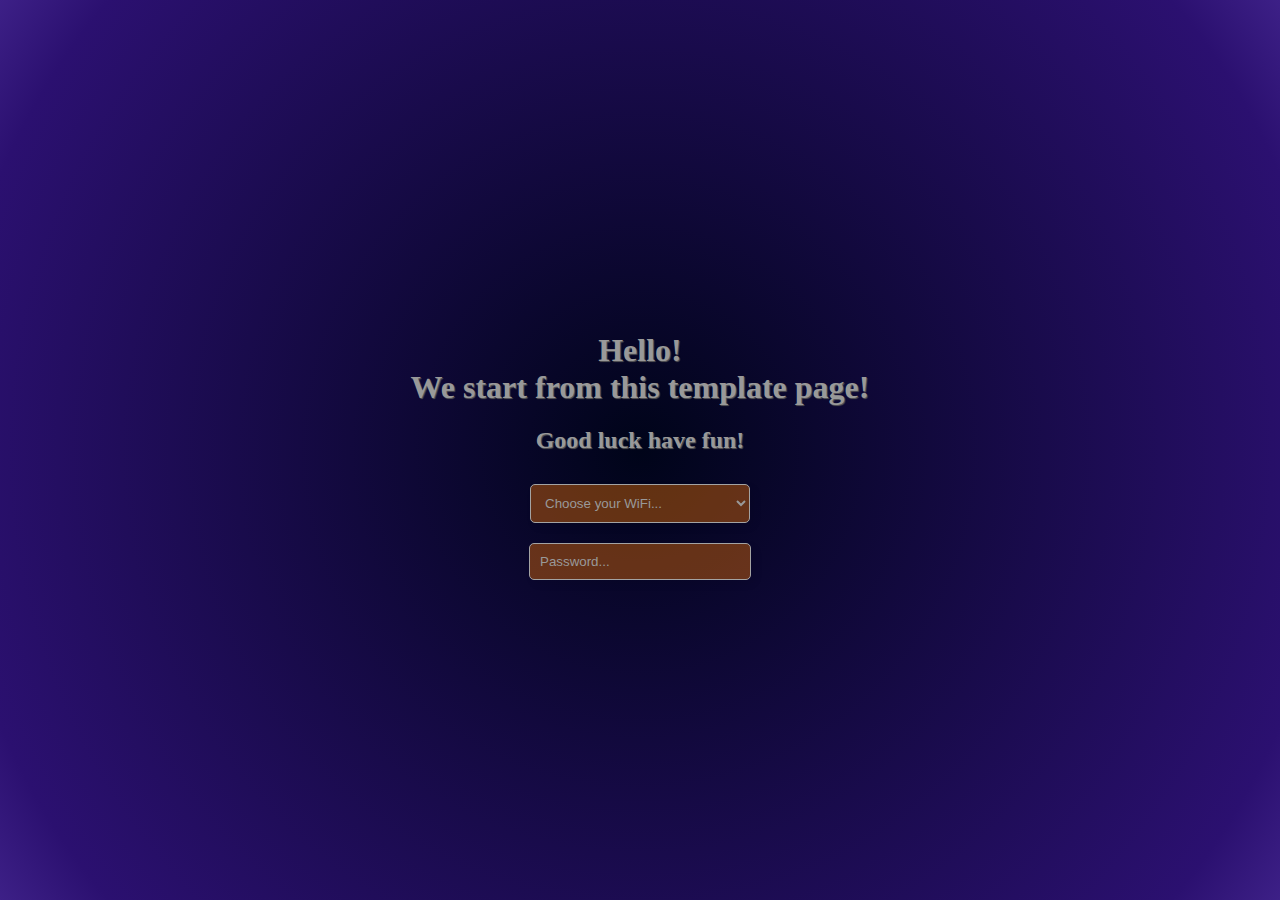
<file: frontend/inner_page/html/index.html>
<!DOCTYPE html>
<html>

<head>
    <meta charset="UTF-8">
    <title>Control</title>
    <script src="../js/script.js"></script>
    <link rel="stylesheet" type="text/css" href="../style/style.css">
</head>

<body>
    <div id="wrapper">
        <div id="head-text">
            <h1>Hello! <br> We start from this template page!</h1>
            <h2>Good luck have fun!</h2>
        </div>
        <div id="input-forms">
            <select name="wireless" class="similar-input">
                <option selected="selected">Choose your WiFi...</option>
                <option value="lion">First</option>
                <option value="tiger">Second</option>
            </select>
            <input type="password" placeholder="Password..." class="similar-input" id="password"></input>
        </div>
        <!-- <div id="time"></div> 
        <div class="button">
            <h3>This switch toggle</h3>
            <div class="switch-btn" onclick="pr()"></div>
            <br>
            <div id="state">OFF</div>
        </div>-->
    </div>
</body>

</html>
</file>
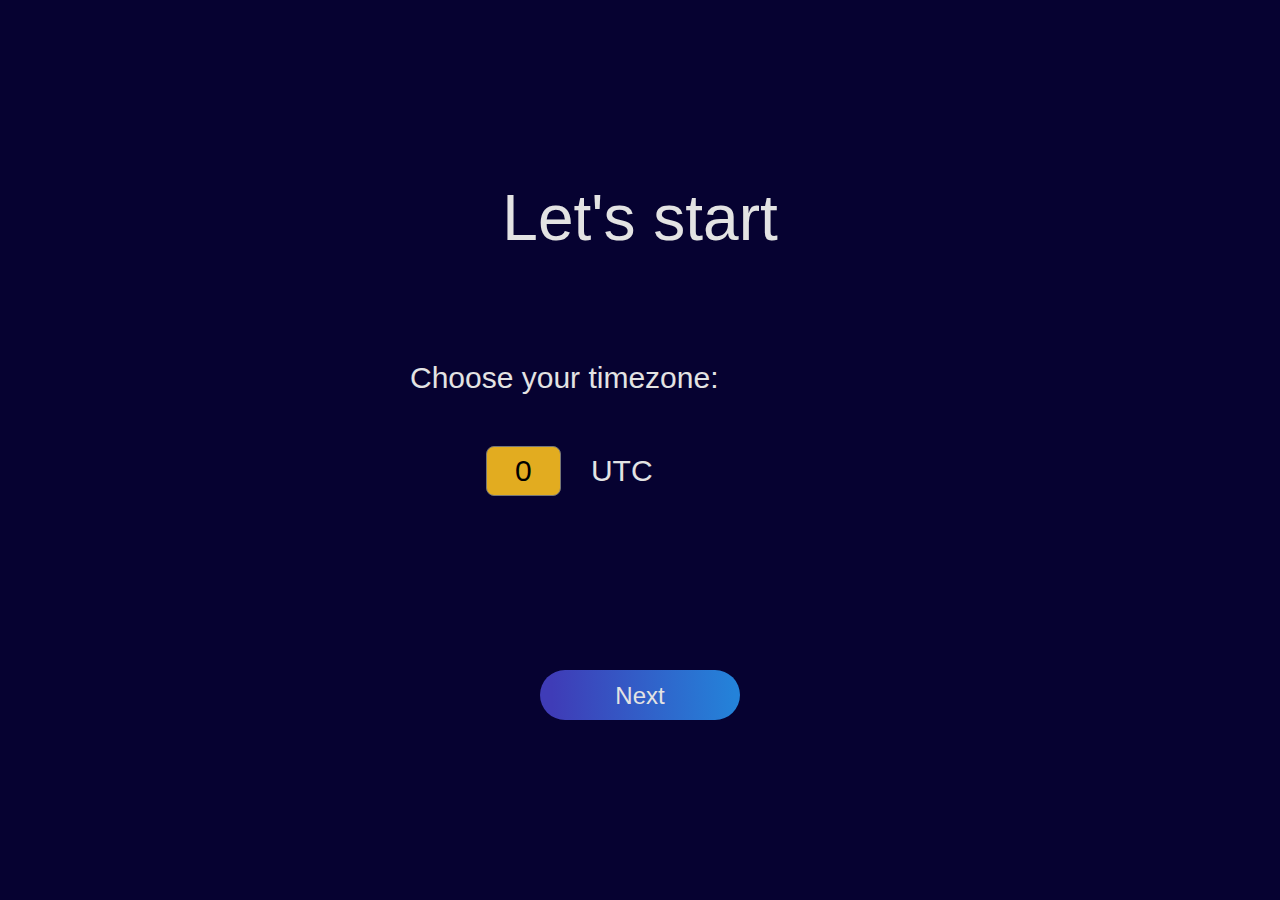
<file: software_ESP/NixieESP32/data/home_page/html/index.html>
<!DOCTYPE html>
<html>
  <head>
    <meta charset="UTF-8" />
    <meta
      name="viewport"
      content="width=device-width, initial-scale=1, shrink-to-fit=no"
    />
    <title>Activation</title>
    <script src="../js/script.js"></script>
    <link rel="stylesheet" type="text/css" href="../style/style.css" />
  </head>

  <body>
    <div id="wrapper">
      <div id="head-text" class="headers">
        <h1 id="banner" class="animate fadeIn" number="1" hidden>
          Let's start
        </h1>
      </div>

      <div id="floatingBarsG" class="last-animate" hidden>
        <div class="blockG" id="rotateG_01"></div>
        <div class="blockG" id="rotateG_02"></div>
        <div class="blockG" id="rotateG_03"></div>
        <div class="blockG" id="rotateG_04"></div>
        <div class="blockG" id="rotateG_05"></div>
        <div class="blockG" id="rotateG_06"></div>
        <div class="blockG" id="rotateG_07"></div>
        <div class="blockG" id="rotateG_08"></div>
      </div>

      <div id="setiings-place" class="animate fadeIn" number="1" hidden>
        <div id="UTC-page" class="settings-pages leaflets outside-right-screen">
          <h2>Choose your timezone:</h2>
          <div id="input-form">
            <select name="UTC" class="similar-input" id="UTC-offset"></select>
            <h2>UTC</h2>
          </div>
        </div>
      </div>
      <button id="next" class="animate fadeIn" number="1" hidden>Next</button>
    </div>
  </body>
</html>
</file>
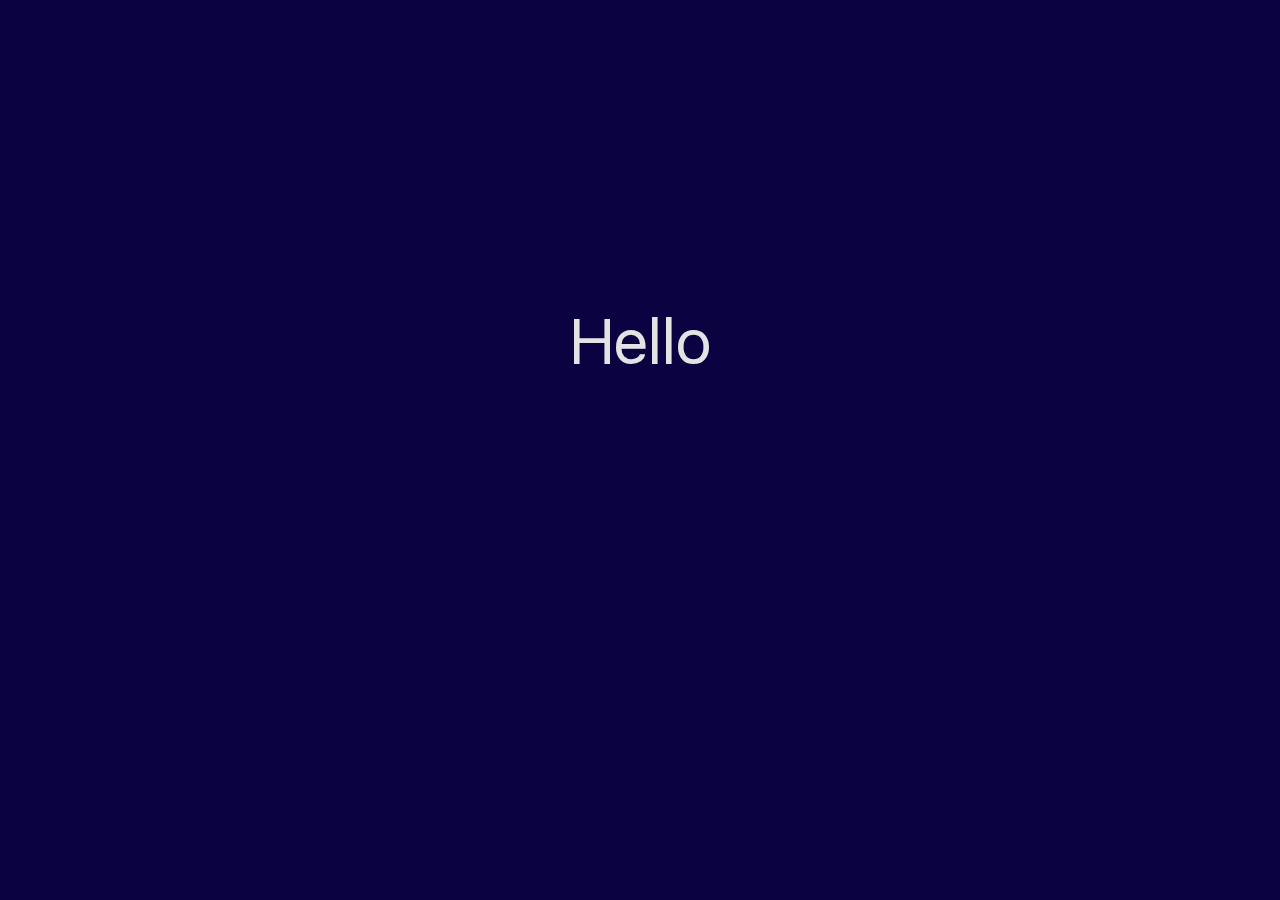
<file: software_ESP/NixieESP32/data/inner_page/html/index.html>
<!DOCTYPE html>
<html>

<head>
    <meta charset="UTF-8">
    <meta name="viewport" content="width=device-width, initial-scale=1, shrink-to-fit=no">
    <title>Control</title>
    <script src="../js/script.js"></script>
    <link rel="stylesheet" type="text/css" href="../style/style.css">
</head>

<body>
    <div id="wrapper">
        <div id="head-text" class="headers">
            <h1 id="hello" class="animate" hidden>Hello</h1>
            <h3 id="start" class="animate" hidden>We start from this page</h3>
        </div>
        
        <div id ="load-text" class="headers" hidden>
            <h3>Try to connecting..</h3>
        </div>
        
        <div id ="connected-text" class="headers" hidden>
            <h3>Ok, let's continue</h3>
        </div>
        
        <div id="floatingBarsG" class="last-animate" hidden>
            <div class="blockG" id="rotateG_01"></div>
            <div class="blockG" id="rotateG_02"></div>
            <div class="blockG" id="rotateG_03"></div>
            <div class="blockG" id="rotateG_04"></div>
            <div class="blockG" id="rotateG_05"></div>
            <div class="blockG" id="rotateG_06"></div>
            <div class="blockG" id="rotateG_07"></div>
            <div class="blockG" id="rotateG_08"></div>
        </div>
        
        <div id="input-forms" hidden>
            <h2>Choose your network:</h2>
            <select name="wireless" class="similar-input" id="APlist">
                <option selected="selected">Choose your WiFi...</option>
                <option value="404" id="not-found">Access Point not found</option>
            </select>
            <input type="password" placeholder="Password..." class="similar-input" id="password"></input>
            <button id="connect">Connect</button>
            <a id="reload-AP">Can't see your net?</a>
        </div>
        
        <div id="IP-link" hidden>
            <div id="link-description">
                <p>Paste this link into your browser</p>
            </div>
            <div id="link-box">
                <h3>Copy link</h3>
            </div>
        </div>
    </div>
</body>

</html>
</file>
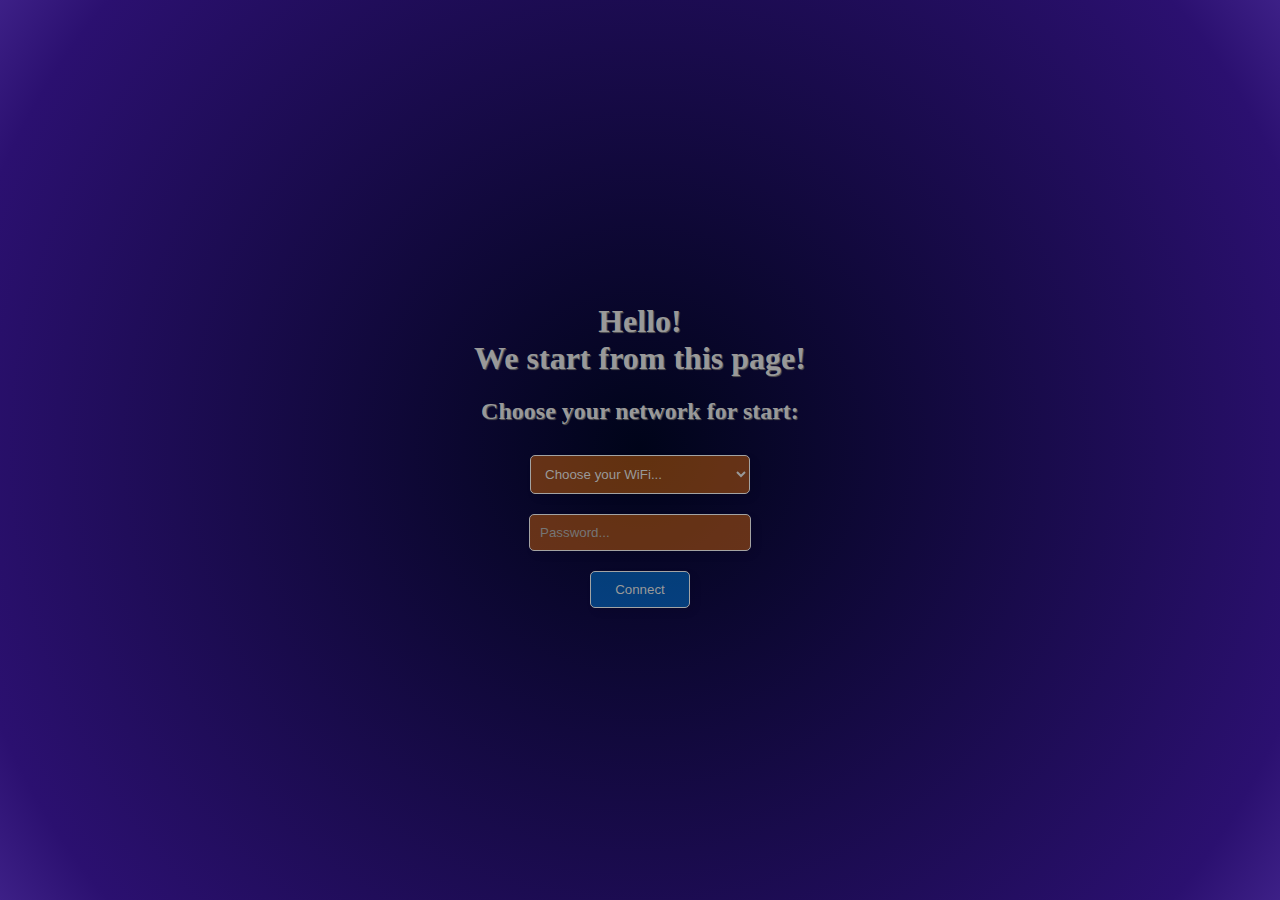
<file: software_ESP/NixieESP32/frontend/inner_page/html/index.html>
<!DOCTYPE html>
<html>

<head>
    <meta charset="UTF-8">
    <title>Control</title>
    <script src="../js/script.js"></script>
    <link rel="stylesheet" type="text/css" href="../style/style.css">
</head>

<body>
    <div id="wrapper">
        <div id="head-text">
            <h1>Hello! <br> We start from this page!</h1>
            <h2>Choose your network for start:</h2>
        </div>
        <div id="input-forms">
            <select name="wireless" class="similar-input" id="APlist">
                <option selected="selected">Choose your WiFi...</option>
                <option value="404" id="not-found">Access Point not found</option>
            </select>
            <input type="password" placeholder="Password..." class="similar-input" id="password"></input>
            <button id="connect">Connect</button>
        </div>
        <!-- <div id="time"></div> 
        <div class="button">
            <h3>This switch toggle</h3>
            <div class="switch-btn" onclick="pr()"></div>
            <br>
            <div id="state">OFF</div>
        </div>-->
    </div>
</body>

</html>
</file>
<file: frontend/inner_page/style/style.css>
html {
  height: 100%;
}

body {
  font-family: "Verdana", Times, serif;
  margin: 0;
  height: 100%;
  /*background-color: #fafafa;*/
  background: rgb(0, 4, 25);
  background: radial-gradient(
    circle,
    rgba(0, 4, 25, 1) 0%,
    rgba(43, 16, 112, 1) 89%,
    rgba(61, 32, 135, 1) 100%
  );
}

#wrapper {
  margin: 0px auto;
  display: flex;
  flex-direction: column;
  justify-content: center;
  align-items: center;
  height: 100%;
}

#head-text {
  text-align: center;
  color: rgb(153, 153, 153);
  text-shadow: 1px 1px 1px rgba(255, 255, 255, 0.3), 1px 1px 1px rgba(21, 20, 20, 0.92);
}

#input-forms {
  width: 200px;
  display: flex;
  flex-direction: column;
  align-items: center;
}

#input-forms > input {
  width: 100%;
}

#input-forms > input::placeholder{
  color: rgb(153, 153, 153);
}

#input-forms > select {
  width: 110%;
}

.similar-input {
  margin: 10px 0;
  padding: 10px;
  box-shadow: 4px 4px 10px rgba(0, 0, 0, 0.06);
  border-radius: 5px;
  border: 1px solid rgb(163, 163, 163);
  transition: 0.3s border-color;
  transition: 0.3s box-shadow;
  color: rgb(153, 153, 153);
  background-color: rgba(255, 123, 0, 0.384);
}

#input-forms > .similar-input:hover {
  border: 2px solid darkorange;
  box-shadow: 0 0 20px rgba(180, 103, 8, 1), inset 0 0 5px rgba(180, 103, 8, 1);
}

#time {
  margin: 50px auto;
  color: darkorange;
  font-size: 80px;
  height: 100px;
}

.button > h3 {
  color: darkgray;
}

.switch-btn {
  display: inline-block;
  width: 72px; /* ширина */
  height: 38px; /* высота */
  background: darkgray; /* цвет фона */
  z-index: 0;
  margin: 0;
  padding: 0;
  border: none;
  cursor: pointer;
  position: relative;
  transition-duration: 300ms; /* анимация */
}
.switch-btn::after {
  content: "";
  height: 32px; /* высота кнопки */
  width: 32px; /* ширина кнопки */
  background: #fff; /* цвет кнопки */
  top: 3px; /* положение кнопки по вертикали относительно основы */
  left: 3px; /* положение кнопки по горизонтали относительно основы */
  transition-duration: 300ms; /* анимация */
  position: absolute;
  z-index: 1;
}
.switch-on {
  background: darkorange;
}
.switch-on::after {
  left: 37px;
}

#state {
  margin: 15pt;
  color: darkgray;
  font-size: 20px;
}
</file>
<file: software_ESP/NixieESP32/data/home_page/style/style.css>
@keyframes showBlock {
  0% {
    opacity: 0;
  }
  100% {
    opacity: 1;
  }
}


.fadeIn {
  animation: showBlock 1s ease forwards;
}


.leaflets{
  transition: 1s ease;
}

html {
  height: 100%;
  -webkit-appearance: none;
}

body {
  font-family: SF UI Display, -apple-system, BlinkMacSystemFont, sans-serif;
  -webkit-appearance: none;
  margin: 0;
  height: 100%;
  background: #060231;
  color: #e3e3e3;
}

h1,
h2,
h3,
p {
  margin: 0;
}

select {
  -webkit-appearance: none;
}

#wrapper {
  margin: 0px auto;
  display: flex;
  flex-direction: column;
  justify-content: center;
  align-items: center;
  height: 100%;
  width: 85%;
}

.headers {
  position: absolute;
  top: 20%;
  text-align: center;
  width: 100%;
  margin-bottom: 20%;
}

#head-text > h1 {
  font-style: normal;
  font-weight: 500;
  font-size: 64px;
  line-height: 76px;
}

#head-text > h3 {
  font-style: normal;
  font-weight: 500;
  font-size: 30px;
  line-height: 36px;
}

#setiings-place {
  display: flex;
  flex-direction: column;
  align-items: center;
}

#setiings-place h2 {
  margin: 0 10px;
  font-weight: 200;
  font-size: 30px;
  line-height: 36px;
  text-align: center;
}

.settings-pages{
  position: absolute;
  top: 40%;
  left: 37px;
}

#UTC-page > h2{
  white-space: nowrap;
}

#input-form {
  width: 100%;
  margin-top: 50px;
  display: flex;
  flex-direction: row;
  align-items: center;
  justify-content: center;
}

#input-form > h2 {
  font-style: normal;
  font-weight: 200;
  font-size: 30px;
  line-height: 36px;
}

#UTC-offset {
  display: flex;
  justify-content: center;
  align-items: center;

  height: 50px;
  width: 75px;
  margin: 0px 20px;
  /* padding: 10px; */
  box-sizing: border-box;
  background: #e2ac20;
  border-radius: 8px;

  font-family: SF UI Display, -apple-system, BlinkMacSystemFont, sans-serif;
  font-style: normal;
  font-weight: 200;
  font-size: 30px;
  line-height: 36px;

  text-align: center;
  text-align-last: center;
  color: #000000;
}

#input-forms > .similar-input:hover {
  border-bottom: 3px solid #ff911a;
}

::-webkit-input-placeholder {
  color: #9e9e9e;
  opacity: 1;
}

#next {
  position: absolute;
  bottom: 20%;
  height: 50px;
  width: 200px;
  padding: 10px;
  background: linear-gradient(268.56deg, #2482d9 3.2%, #3f3cb7 93.82%),
    rgba(28, 134, 205, 0.71);
  border: 0px solid #a9d6ff;
  box-sizing: border-box;
  border-radius: 25px;
  font-style: normal;
  font-weight: 500;
  font-size: 24px;
  line-height: 29px;
  /* identical to box height */
  color: #e3e3e3;
  transition: 0.3s border-color;
  transition: 0.3s box-shadow;
}

/* ---  for loading animation --- */
#floatingBarsG {
  position: relative;
  width: 85px;
  height: 106px;
}

.blockG {
  position: absolute;
  background-color: rgb(255, 255, 255, 0);
  width: 14px;
  height: 33px;
  border-radius: 11px 11px 0 0;
  transform: scale(0.4);
  animation-name: fadeG;
  animation-duration: 1.2s;
  animation-iteration-count: infinite;
  animation-direction: normal;
}

#rotateG_01 {
  left: 0;
  top: 39px;
  animation-delay: 0.45s;
  transform: rotate(-90deg);
}

#rotateG_02 {
  left: 11px;
  top: 14px;
  animation-delay: 0.6s;
  transform: rotate(-45deg);
}

#rotateG_03 {
  left: 36px;
  top: 4px;
  animation-delay: 0.75s;
  transform: rotate(0deg);
}

#rotateG_04 {
  right: 11px;
  top: 14px;
  animation-delay: 0.9s;
  transform: rotate(45deg);
}

#rotateG_05 {
  right: 0;
  top: 39px;
  animation-delay: 1.05s;
  transform: rotate(90deg);
}

#rotateG_06 {
  right: 11px;
  bottom: 10px;
  animation-delay: 1.2s;
  transform: rotate(135deg);
}

#rotateG_07 {
  bottom: 0;
  left: 36px;
  animation-delay: 1.35s;
  transform: rotate(180deg);
}

#rotateG_08 {
  left: 11px;
  bottom: 10px;
  animation-delay: 1.5s;
  transform: rotate(-135deg);
}

@keyframes fadeG {
  0% {
    background-color: rgb(177, 177, 177);
    box-shadow: 0 0 20px rgba(180, 103, 8, 1),
      inset 0 0 7px rgba(180, 103, 8, 1);
  }

  100% {
    background-color: rgba(0, 0, 0, 0);
    box-shadow: 4px 4px 10px rgba(0, 0, 0, 0.06);
  }
}

/* ---  END for loading animation --- */

[hidden] {
  display: none !important;
}

.outside-right-screen{
  left: 400px;
}

.outside-left-screen{
  left: -300px;
}
</file>
<file: software_ESP/NixieESP32/data/inner_page/style/style.css>
@font-face {
  font-family: "SF UI Display";
  font-weight: 500;
  src: url(../fonts/SFUIDR.ttf); /* Путь к файлу со шрифтом */
}

@font-face {
  font-family: "SF UI Display";
  font-weight: 200;
  src: url(../fonts/SFUIDT.ttf); /* Путь к файлу со шрифтом */
}

@keyframes showBlock {
  0% {
    opacity: 0;
  }
  100% {
    opacity: 1;
  }
}

html {
  height: 100%;
  -webkit-appearance: none;
}

body {
  font-family: SF UI Display, -apple-system, BlinkMacSystemFont, sans-serif;
  -webkit-appearance: none;
  margin: 0;
  height: 100%;
  background: #0b0242;
  /* background: radial-gradient(
    circle,
    rgba(0, 4, 25, 1) 0%,
    rgba(43, 16, 112, 1) 89%,
    rgba(61, 32, 135, 1) 100%
  ); */
  color: #e3e3e3;
}

h1,
h2,
h3,
p {
  margin: 0;
}

#wrapper {
  margin: 0px auto;
  display: flex;
  flex-direction: column;
  justify-content: center;
  align-items: center;
  height: 100%;
  width: 85%;
}

.headers {
  text-align: center;
  width: 100%;
  margin-bottom: 20%;
}

#head-text > h1 {
  font-style: normal;
  font-weight: 500;
  font-size: 64px;
  line-height: 76px;
  animation: showBlock 1s ease forwards;
  transition: transform 1s ease-in-out;
}

#head-text > h3 {
  font-style: normal;
  font-weight: 500;
  font-size: 30px;
  line-height: 36px;
  animation: showBlock 1s ease forwards;
}

#load-text {
  margin-bottom: 50px;
}

#load-text > h3 {
  font-style: normal;
  font-weight: 200;
  font-size: 30px;
  line-height: 76px;
  animation: showBlock 1s ease forwards;
  transition: transform 1s ease-in-out;
}

#connected-text > h3 {
  font-style: normal;
  font-weight: 500;
  font-size: 30px;
  line-height: 76px;
  animation: showBlock 1s ease forwards;
  transition: transform 1s ease-in-out;
}

#input-forms {
  width: 100%;
  margin-top: 50px;
  display: flex;
  flex-direction: column;
  align-items: baseline;
  animation: showBlock 1s ease forwards;
}

#input-forms > h2 {
  font-style: normal;
  font-weight: 200;
  font-size: 30px;
  line-height: 36px;
}

#input-forms > input {
  width: 100%;
}

#input-forms > select {
  width: 100%;
}

select {
  -webkit-appearance: none;
}

select > option {
  color: rgb(0, 102, 161);
}

.similar-input {
  font-family: SF UI Display, -apple-system, BlinkMacSystemFont, sans-serif;
  height: 50px;
  margin: 20px 0;
  padding: 10px;
  background: #ff911a;
  box-sizing: border-box;
  transition: 0.3s border-color;
  transition: 0.3s box-shadow;

  border: none;
  background: transparent;
  border-bottom: 3px solid #fff;
  outline: none;

  font-style: normal;
  font-weight: 200;
  font-size: 24px;
  line-height: 29px;
  color: #9e9e9e !important;
}

#input-forms > .similar-input:hover {
  border-bottom: 3px solid #ff911a;
}

::-webkit-input-placeholder {
  color: #9e9e9e;
  opacity: 1;
}

#button-group {
  width: 110%;
  display: flex;
  flex-direction: row;
  align-items: center;
  justify-content: space-between;
}

#connect {
  height: 50px;
  width: 100%;
  margin: 20px 0;
  padding: 10px;
  background: linear-gradient(268.56deg, #2482d9 3.2%, #3f3cb7 93.82%),
    rgba(28, 134, 205, 0.71);
  border: 0px solid #a9d6ff;
  box-sizing: border-box;
  border-radius: 25px;

  font-style: normal;
  font-weight: 500;
  font-size: 24px;
  line-height: 29px;
  /* identical to box height */
  color: #e3e3e3;
  transition: 0.3s border-color;
  transition: 0.3s box-shadow;
}

#connect:hover {
  box-shadow: 0px 0px 20px #54adff;
}

#reload-AP {
  margin-top: 10%;
  font-style: normal;
  font-weight: 200;
  font-size: 24px;
  line-height: 29px;
  text-decoration-line: underline;
  color: #e3e3e3;
}

/* -------- for link -------- */
#IP-link {
  width: 200px;
  display: flex;
  flex-direction: column;
  align-items: center;
}

#link-box {
  width: 100%;
  height: 85px;
  display: flex;
  align-items: center;
  justify-content: center;
  /* background: linear-gradient(281.88deg, #0e5129 0%, #2e8a1f 94.97%),
    rgba(19, 162, 59, 0.58); */
  background-color: rgb(52,199,89);
  border: 0px solid #20b812;
  box-sizing: border-box;
  border-radius: 25px;
  transition: 1s border-color;
  transition: 0.3s box-shadow;
  color: #e3e3e3;
}


#link-box > h3{
  font-style: normal;
  font-weight: 500;
  font-size: 30px;
  line-height: 36px;
}

#link-box:hover {
  /* border: 2px solid rgb(57, 178, 20); */
  box-shadow: 0 0 20px rgb(82, 255, 38), inset 0 0 5px rgb(8, 253, 0);
}

#link-description {
  width: 110%;
  margin-bottom: 30px;
  text-align: center;
  font-style: normal;
  font-weight: 200;
  font-size: 30px;
  line-height: 36px;
  text-align: center;
}

/* ---  for loading animation --- */
#floatingBarsG {
  position: relative;
  width: 85px;
  height: 106px;
}

.blockG {
  position: absolute;
  background-color: rgb(255, 255, 255, 0);
  width: 14px;
  height: 33px;
  border-radius: 11px 11px 0 0;
  transform: scale(0.4);
  animation-name: fadeG;
  animation-duration: 1.2s;
  animation-iteration-count: infinite;
  animation-direction: normal;
}

#rotateG_01 {
  left: 0;
  top: 39px;
  animation-delay: 0.45s;
  transform: rotate(-90deg);
}

#rotateG_02 {
  left: 11px;
  top: 14px;
  animation-delay: 0.6s;
  transform: rotate(-45deg);
}

#rotateG_03 {
  left: 36px;
  top: 4px;
  animation-delay: 0.75s;
  transform: rotate(0deg);
}

#rotateG_04 {
  right: 11px;
  top: 14px;
  animation-delay: 0.9s;
  transform: rotate(45deg);
}

#rotateG_05 {
  right: 0;
  top: 39px;
  animation-delay: 1.05s;
  transform: rotate(90deg);
}

#rotateG_06 {
  right: 11px;
  bottom: 10px;
  animation-delay: 1.2s;
  transform: rotate(135deg);
}

#rotateG_07 {
  bottom: 0;
  left: 36px;
  animation-delay: 1.35s;
  transform: rotate(180deg);
}

#rotateG_08 {
  left: 11px;
  bottom: 10px;
  animation-delay: 1.5s;
  transform: rotate(-135deg);
}

@keyframes fadeG {
  0% {
    background-color: rgb(177, 177, 177);
    box-shadow: 0 0 20px rgba(180, 103, 8, 1),
      inset 0 0 7px rgba(180, 103, 8, 1);
  }

  100% {
    background-color: rgba(0, 0, 0, 0);
    box-shadow: 4px 4px 10px rgba(0, 0, 0, 0.06);
  }
}

/* ---  END for loading animation --- */

[hidden] {
  display: none !important;
}
</file>
<file: software_ESP/NixieESP32/frontend/inner_page/style/style.css>
html {
  height: 100%;
}

body {
  font-family: "Verdana", Times, serif;
  margin: 0;
  height: 100%;
  /*background-color: #fafafa;*/
  background: rgb(0, 4, 25);
  background: radial-gradient(
    circle,
    rgba(0, 4, 25, 1) 0%,
    rgba(43, 16, 112, 1) 89%,
    rgba(61, 32, 135, 1) 100%
  );
}

#wrapper {
  margin: 0px auto;
  display: flex;
  flex-direction: column;
  justify-content: center;
  align-items: center;
  height: 100%;
}

#head-text {
  text-align: center;
  color: rgb(153, 153, 153);
  text-shadow: 1px 1px 1px rgba(255, 255, 255, 0.3), 1px 1px 1px rgba(21, 20, 20, 0.92);
}

#input-forms {
  width: 200px;
  display: flex;
  flex-direction: column;
  align-items: center;
}

#input-forms > input {
  width: 100%;
}

/*#input-forms > input::placeholder{
  color: rgb(153, 153, 153);
}*/

#input-forms > select {
  width: 110%;
}

select > option{
  color:rgb(0, 102, 161);
}

.similar-input {
  margin: 10px 0;
  padding: 10px;
  box-shadow: 4px 4px 10px rgba(0, 0, 0, 0.06);
  border-radius: 5px;
  border: 1px solid rgb(163, 163, 163);
  transition: 0.3s border-color;
  transition: 0.3s box-shadow;
  color: rgb(153, 153, 153);
  background-color: rgba(255, 123, 0, 0.384);
}

#input-forms > .similar-input:hover {
  border: 2px solid darkorange;
  box-shadow: 0 0 20px rgba(180, 103, 8, 1), inset 0 0 5px rgba(180, 103, 8, 1);
}

#connect{
  width: 50%;
  margin: 10px 0;
  padding: 10px;
  box-shadow: 4px 4px 10px rgba(0, 0, 0, 0.06);
  border-radius: 5px;
  border: 1px solid rgb(163, 163, 163);
  transition: 0.3s border-color;
  transition: 0.3s box-shadow;
  color: rgb(153, 153, 153);
  background-color: rgba(0, 153, 255, 0.384);
}

#connect:hover {
  border: 2px solid rgb(0, 162, 255);
  box-shadow: 0 0 20px rgb(0, 162, 255), inset 0 0 5px rgb(0, 162, 255);
}

#time {
  margin: 50px auto;
  color: darkorange;
  font-size: 80px;
  height: 100px;
}

.button > h3 {
  color: darkgray;
}

.switch-btn {
  display: inline-block;
  width: 72px; /* ширина */
  height: 38px; /* высота */
  background: darkgray; /* цвет фона */
  z-index: 0;
  margin: 0;
  padding: 0;
  border: none;
  cursor: pointer;
  position: relative;
  transition-duration: 300ms; /* анимация */
}
.switch-btn::after {
  content: "";
  height: 32px; /* высота кнопки */
  width: 32px; /* ширина кнопки */
  background: #fff; /* цвет кнопки */
  top: 3px; /* положение кнопки по вертикали относительно основы */
  left: 3px; /* положение кнопки по горизонтали относительно основы */
  transition-duration: 300ms; /* анимация */
  position: absolute;
  z-index: 1;
}
.switch-on {
  background: darkorange;
}
.switch-on::after {
  left: 37px;
}

#state {
  margin: 15pt;
  color: darkgray;
  font-size: 20px;
}
</file>
